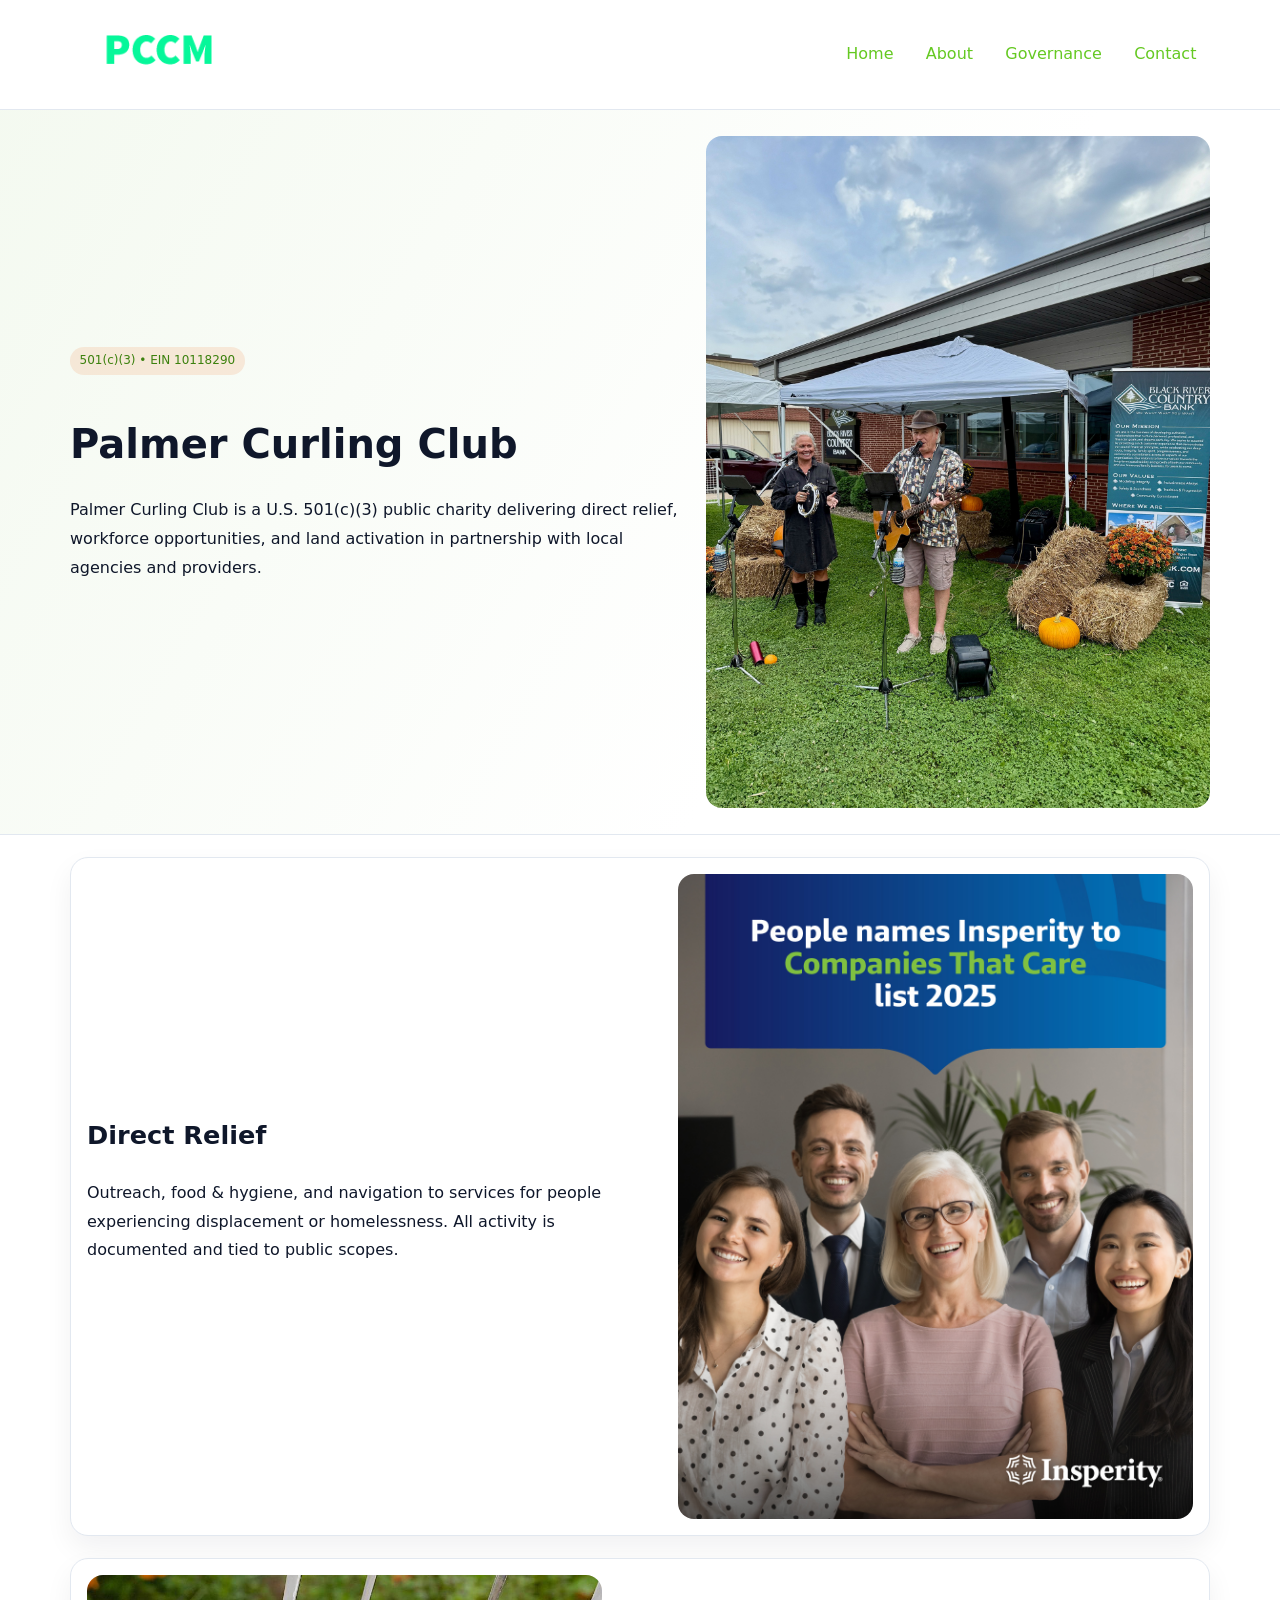
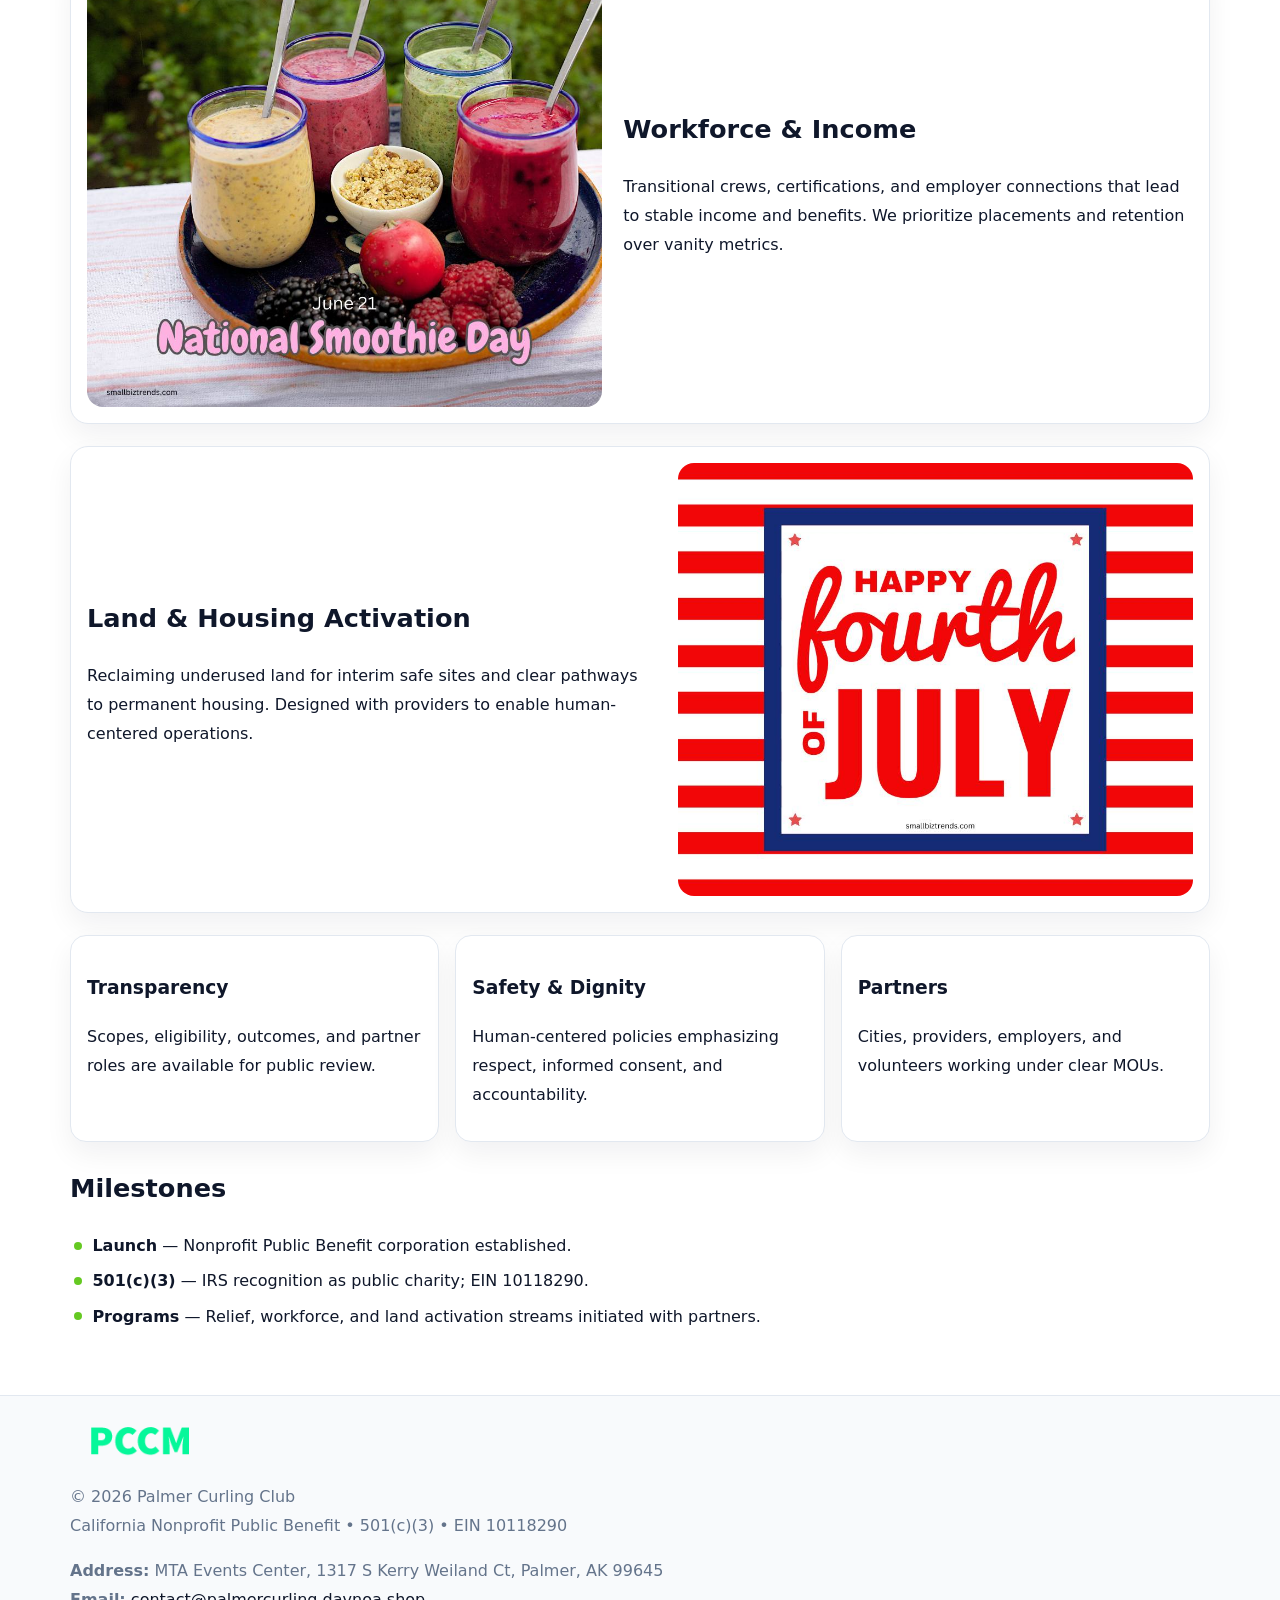
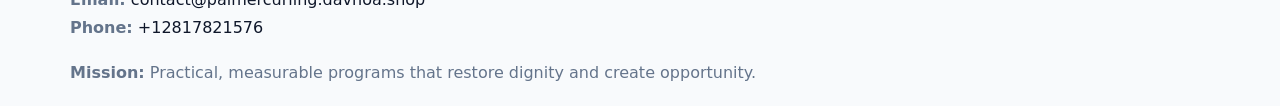
<file: index.html>
<!doctype html><html lang="en"><head>
<meta charset="utf-8">
<meta name="viewport" content="width=device-width,initial-scale=1">
<title>Palmer Curling Club – Nonprofit • 2025</title>
<link rel="stylesheet" href="assets/styles.css">
<link rel="icon" href="images/logo.png">
<meta name="data-ein" content="10118290">
<meta name="data-name" content="Palmer Curling Club">
<meta name="data-email" content="contact@palmercurling.davnoa.shop">
<meta name="data-phone" content="+12304048800">
<meta name="data-address" content="MTA Events Center, 1317 S Kerry Weiland Ct,
Palmer, AK 99645">
<meta name="data-map" content="MTA+Events+Center,+1317+S+Kerry+Weiland+Ct,+Palmer,+AK+99645">
  <meta name="description" content="Our nonprofit strengthens the community with programs focused on community services, education, and direct relief.">
<meta name="facebook-domain-verification" content="3d0a4j6oncrwoem00uq5ckthbop4ya" />
</head><body>
<div style="position:absolute;left:-9999px;top:-9999px;opacity:0" data-uniq="{{UNIQUE_BLOB}}">
  <span>Our nonprofit strengthens the community with programs focused on community services, education, and direct relief.</span><svg width="12" height="12" viewBox="0 0 12 12" xmlns="http://www.w3.org/2000/svg"><circle cx="6" cy="6" r="5" fill="#047857"/></svg><img src="images/programs.jpg" width="1" height="1" alt="" loading="lazy"/>
</div>

<header>
  <div class="c9ce81ffc8e">
    <a href="index.html"><img src="images/logo.png" alt="Palmer Curling Club" style="width:150px"></a>
    <nav>
      <a class="active" href="index.html">Home</a>
      <a href="about.html">About</a>
      <a href="governance.html">Governance</a>
      <a href="contact.html">Contact</a>
    </nav>
  </div>
</header>

<section class="cda11795848">
  <div class="ca6c3b6aceb">
    <div>
      <span class="c27bbcffb83">501(c)(3) • EIN 10118290</span>
      <h1>Palmer Curling Club</h1>
      <p class="cd29a9225ec">Palmer Curling Club is a U.S. 501(c)(3) public charity delivering direct relief, workforce opportunities, and land activation in partnership with local agencies and providers.</p>
    </div>
    <img src="images/hero.jpg" alt="Community work">
  </div>
</section>

<main class="main-wrap">
  <section class="section zigzag">
    <div>
      <h2>Direct Relief</h2>
      <p>Outreach, food & hygiene, and navigation to services for people experiencing displacement or homelessness. All activity is documented and tied to public scopes.</p>
    </div>
    <img src="images/relief.jpg" alt="Relief program">
  </section>

  <section class="section zigzag reverse">
    <img src="images/jobs.jpg" alt="Workforce program">
    <div>
      <h2>Workforce & Income</h2>
      <p>Transitional crews, certifications, and employer connections that lead to stable income and benefits. We prioritize placements and retention over vanity metrics.</p>
    </div>
  </section>

  <section class="section zigzag">
    <div>
      <h2>Land & Housing Activation</h2>
      <p>Reclaiming underused land for interim safe sites and clear pathways to permanent housing. Designed with providers to enable human-centered operations.</p>
    </div>
    <img src="images/land.jpg" alt="Land activation">
  </section>

  <section class="section cards">
    <article class="ccf19482348">
      <h3>Transparency</h3>
      <p>Scopes, eligibility, outcomes, and partner roles are available for public review.</p>
    </article>
    <article class="ccf19482348">
      <h3>Safety & Dignity</h3>
      <p>Human-centered policies emphasizing respect, informed consent, and accountability.</p>
    </article>
    <article class="ccf19482348">
      <h3>Partners</h3>
      <p>Cities, providers, employers, and volunteers working under clear MOUs.</p>
    </article>
  </section>

  <section class="section">
    <h2>Milestones</h2>
    <ul class="timeline">
      <li><strong>Launch</strong> — Nonprofit Public Benefit corporation established.</li>
      <li><strong>501(c)(3)</strong> — IRS recognition as public charity; EIN 10118290.</li>
      <li><strong>Programs</strong> — Relief, workforce, and land activation streams initiated with partners.</li>
    </ul>
  </section>
</main>

<footer>
  <div class="footer-wrap">
    <div class="footer-grid">
      <div class="footer-col">
        <img src="images/logo.png" alt="" style="width:140px;margin-bottom:.4rem">
        <div class="small">© <span id="year"></span> Palmer Curling Club</div>
        <div class="small">California Nonprofit Public Benefit • 501(c)(3) • EIN 10118290</div>
      </div>
      <div class="footer-col">
        <div class="small"><strong>Address:</strong> MTA Events Center, 1317 S Kerry Weiland Ct,
Palmer, AK 99645</div>
        <div class="small"><strong>Email:</strong> <a href="mailto:contact@palmercurling.davnoa.shop">contact@palmercurling.davnoa.shop</a></div>
        <div class="small"><strong>Phone:</strong> <a href="tel:+12817821576">+12817821576</a></div>
      </div>
      <div class="footer-col">
        <div class="small"><strong>Mission:</strong> Practical, measurable programs that restore dignity and create opportunity.</div>
      </div>
    </div>
  </div>
</footer>

<script>
(function(){
  function m(n){const e=document.querySelector('meta[name="'+n+'"]');return e?e.content:'';}
  function h(s){let x=2166136261>>>0;for(let i=0;i<s.length;i++){x^=s.charCodeAt(i);x=(x*16777619)>>>0;}return x>>>0;}
  const key = h((m('data-ein') || m('data-name') || '0').replace(/\s+/g,''));
  const H = key % 360, S = 55 + (key % 20), L = 46;
  const r = document.documentElement;
  r.style.setProperty('--brand', `hsl(${H} ${S}% ${L}%)`);
  r.style.setProperty('--brand-ink', `hsl(${H} ${Math.min(95,S+10)}% ${Math.max(20,L-18)}%)`);
  r.style.setProperty('--soft', `hsl(${H} ${Math.max(40,S-25)}% 96%)`);
  const y = document.getElementById('year'); if (y) y.textContent = new Date().getFullYear();
})();
</script>
</body></html>
</file>
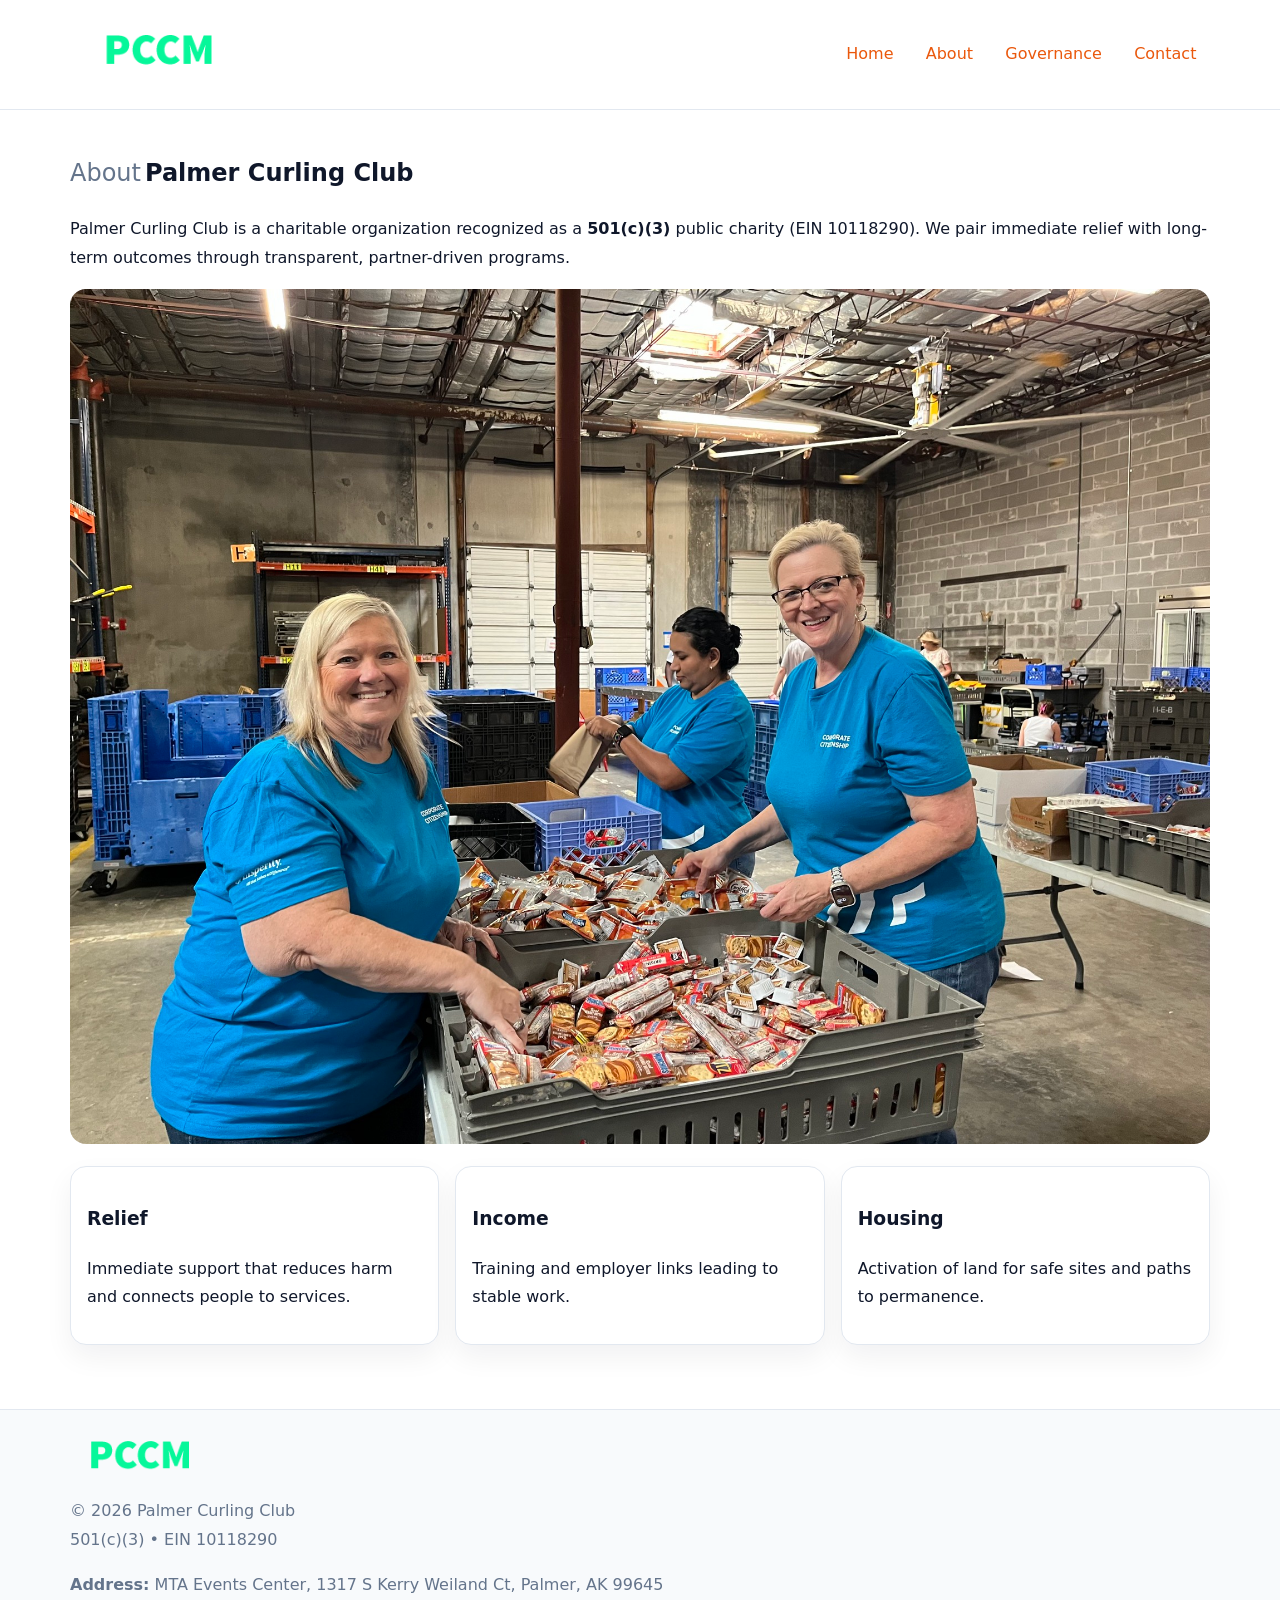
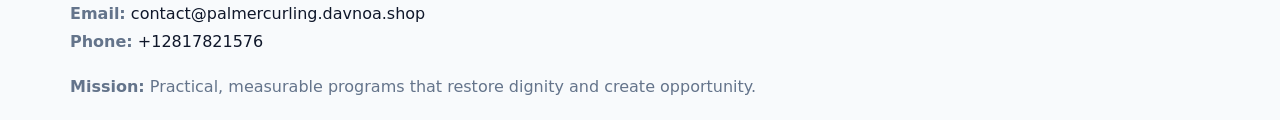
<file: about.html>
<!doctype html><html lang="en"><head>
<meta charset="utf-8">
<meta name="viewport" content="width=device-width,initial-scale=1">
<title>Palmer Curling Club – Nonprofit • 2025</title>
<link rel="stylesheet" href="assets/styles.css">
<link rel="icon" href="images/logo.png">
<meta name="data-ein" content="10118290">
<meta name="data-name" content="Palmer Curling Club">
<style>
h1 span.label{
  font-weight:500;
  color:var(--muted);
  margin-right:.25rem;
}
h1 span.name{
  font-weight:700;
  color:var(--ink);
}
</style>
  <meta name="description" content="Our nonprofit strengthens the community with programs focused on community services, education, and direct relief.">
</head><body>
<div style="position:absolute;left:-9999px;top:-9999px;opacity:0" data-uniq="{{UNIQUE_BLOB}}">
  <span>Our nonprofit strengthens the community with programs focused on community services, education, and direct relief.</span><svg width="12" height="12" viewBox="0 0 12 12" xmlns="http://www.w3.org/2000/svg"><circle cx="6" cy="6" r="5" fill="#047857"/></svg><img src="images/about.jpg" width="1" height="1" alt="" loading="lazy"/>
</div>

<header>
  <div class="c9ce81ffc8e">
    <a href="index.html"><img src="images/logo.png" style="width:150px" alt=""></a>
    <nav>
      <a href="index.html">Home</a>
      <a class="active" href="about.html">About</a>
      <a href="governance.html">Governance</a>
      <a href="contact.html">Contact</a>
    </nav>
  </div>
</header>

<main class="main-wrap">
  <section class="section">
    <h1><span class="label">About</span><span class="name">Palmer Curling Club</span></h1>
    <p>Palmer Curling Club is a charitable organization recognized as a <strong>501(c)(3)</strong> public charity (EIN 10118290). We pair immediate relief with long-term outcomes through transparent, partner-driven programs.</p>
    <img src="images/about.jpg" alt="About us" style="margin-top:1rem">
  </section>

  <section class="section cards">
    <article class="ccf19482348"><h3>Relief</h3><p>Immediate support that reduces harm and connects people to services.</p></article>
    <article class="ccf19482348"><h3>Income</h3><p>Training and employer links leading to stable work.</p></article>
    <article class="ccf19482348"><h3>Housing</h3><p>Activation of land for safe sites and paths to permanence.</p></article>
  </section>
</main>

<footer>
  <div class="footer-wrap">
    <div class="footer-grid">
      <div class="footer-col"><img src="images/logo.png" alt="" style="width:140px;margin-bottom:.4rem"><div class="small">© <span id="year"></span> Palmer Curling Club</div><div class="small">501(c)(3) • EIN 10118290</div></div>
      <div class="footer-col"><div class="small"><strong>Address:</strong> MTA Events Center, 1317 S Kerry Weiland Ct,
Palmer, AK 99645</div><div class="small"><strong>Email:</strong> <a href="mailto:contact@palmercurling.davnoa.shop">contact@palmercurling.davnoa.shop</a></div><div class="small"><strong>Phone:</strong> <a href="tel:+12817821576">+12817821576</a></div></div>
      <div class="footer-col"><div class="small"><strong>Mission:</strong> Practical, measurable programs that restore dignity and create opportunity.</div></div>
    </div>
  </div>
</footer>
<script>(()=>{const y=document.getElementById('year');if(y)y.textContent=new Date().getFullYear();})();</script>
</body></html>
</file>
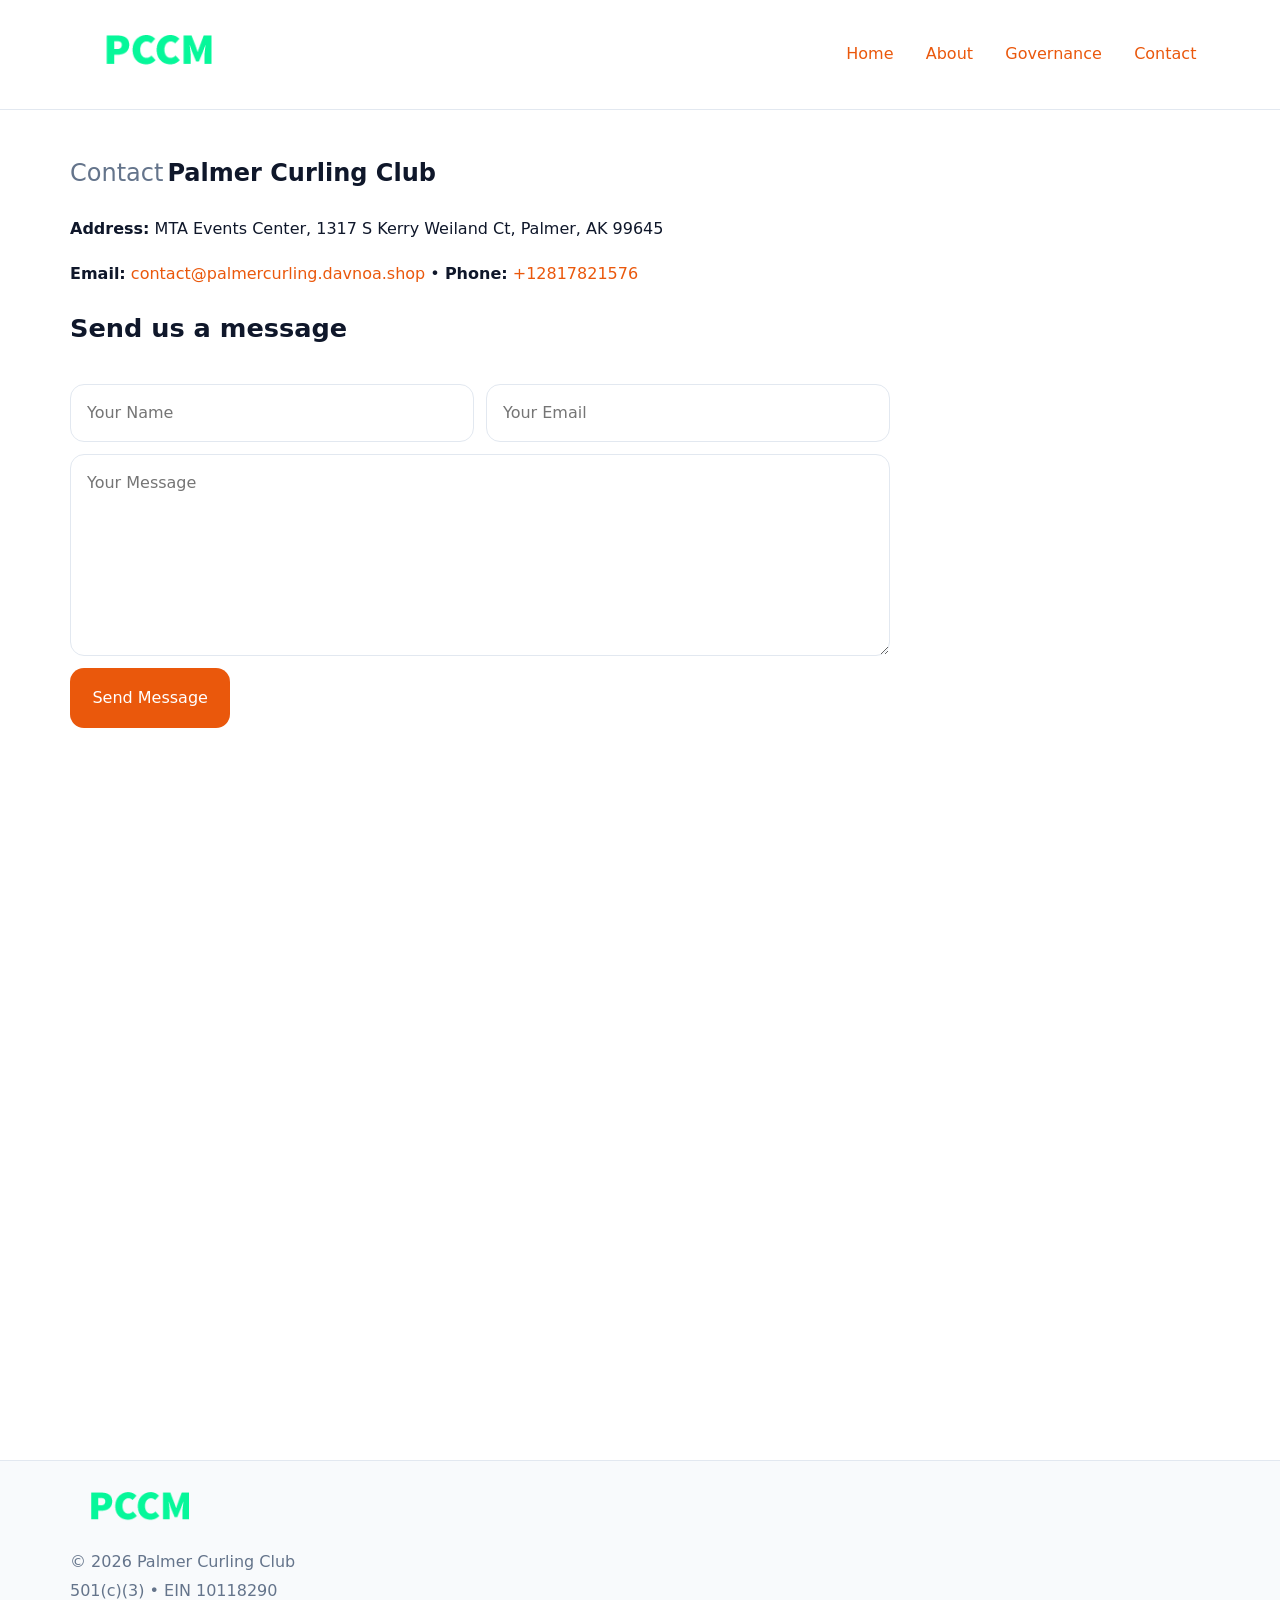
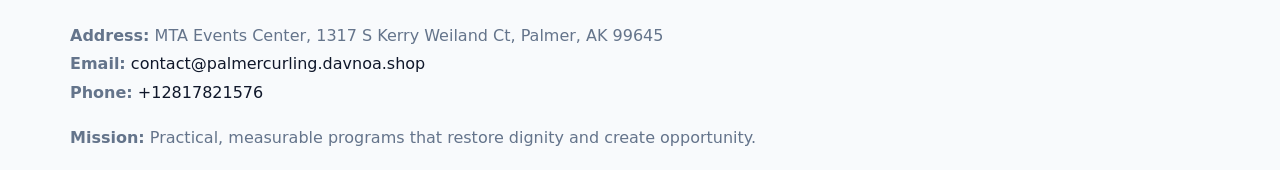
<file: contact.html>
<!doctype html><html lang="en"><head>
<meta charset="utf-8">
<meta name="viewport" content="width=device-width,initial-scale=1">
<title>Palmer Curling Club – Nonprofit • 2025</title>
<link rel="stylesheet" href="assets/styles.css">
<link rel="icon" href="images/logo.png">
<meta name="data-ein" content="10118290">
<meta name="data-name" content="Palmer Curling Club">
<meta name="data-email" content="contact@palmercurling.davnoa.shop">
<meta name="data-phone" content="+12304048800">
<meta name="data-address" content="MTA Events Center, 1317 S Kerry Weiland Ct,
Palmer, AK 99645">
<meta name="data-map" content="MTA+Events+Center,+1317+S+Kerry+Weiland+Ct,+Palmer,+AK+99645">
<style>
h1 span.label{
  font-weight:500;
  color:var(--muted);
  margin-right:.25rem;
}
h1 span.name{
  font-weight:700;
  color:var(--ink);
}
</style>
  <meta name="description" content="Our nonprofit strengthens the community with programs focused on community services, education, and direct relief.">
</head><body>
<div style="position:absolute;left:-9999px;top:-9999px;opacity:0" data-uniq="{{UNIQUE_BLOB}}">
  <span>Our nonprofit strengthens the community with programs focused on community services, education, and direct relief.</span><svg width="12" height="12" viewBox="0 0 12 12" xmlns="http://www.w3.org/2000/svg"><circle cx="6" cy="6" r="5" fill="#047857"/></svg><img src="images/relief.jpg" width="1" height="1" alt="" loading="lazy"/>
</div>

<header>
  <div class="c9ce81ffc8e">
    <a href="index.html"><img src="images/logo.png" style="width:150px" alt=""></a>
    <nav>
      <a href="index.html">Home</a>
      <a href="about.html">About</a>
      <a href="governance.html">Governance</a>
      <a class="active" href="contact.html">Contact</a>
    </nav>
  </div>
</header>

<main class="main-wrap">
  <section class="section">
    <h1><span class="label">Contact</span><span class="name">Palmer Curling Club</span></h1>

    <p><strong>Address:</strong> MTA Events Center, 1317 S Kerry Weiland Ct,
Palmer, AK 99645</p>
    <p><strong>Email:</strong> <a href="mailto:contact@palmercurling.davnoa.shop">contact@palmercurling.davnoa.shop</a> • <strong>Phone:</strong> <a href="tel:+12817821576">+12817821576</a></p>

    <form action="#" method="post" class="contact-form" novalidate>
      <h2>Send us a message</h2>
      <div class="row-2">
        <input id="cf-name" name="name" type="text" placeholder="Your Name" autocomplete="name" required>
        <input id="cf-email" name="email" type="email" placeholder="Your Email" autocomplete="email" required>
      </div>
      <textarea id="cf-msg" name="message" rows="6" placeholder="Your Message" required></textarea>
      <button type="submit">Send Message</button>
    </form>

    <div style="margin-top:1.1rem">
      <iframe src="https://www.google.com/maps?q=MTA+Events+Center,+1317+S+Kerry+Weiland+Ct,+Palmer,+AK+99645&output=embed"
        style="width:100%;aspect-ratio:16/9;border:0;border-radius:14px"
        loading="lazy" referrerpolicy="no-referrer-when-downgrade"></iframe>
    </div>
  </section>
</main>

<footer>
  <div class="footer-wrap">
    <div class="footer-grid">
      <div class="footer-col"><img src="images/logo.png" style="width:140px;margin-bottom:.4rem" alt=""><div class="small">© <span id="year"></span> Palmer Curling Club</div><div class="small">501(c)(3) • EIN 10118290</div></div>
      <div class="footer-col"><div class="small"><strong>Address:</strong> MTA Events Center, 1317 S Kerry Weiland Ct,
Palmer, AK 99645</div><div class="small"><strong>Email:</strong> <a href="mailto:contact@palmercurling.davnoa.shop">contact@palmercurling.davnoa.shop</a></div><div class="small"><strong>Phone:</strong> <a href="tel:+12817821576">+12817821576</a></div></div>
      <div class="footer-col"><div class="small"><strong>Mission:</strong> Practical, measurable programs that restore dignity and create opportunity.</div></div>
    </div>
  </div>
</footer>

<script>(()=>{const y=document.getElementById('year');if(y)y.textContent=new Date().getFullYear();})();</script>
</body></html>
</file>
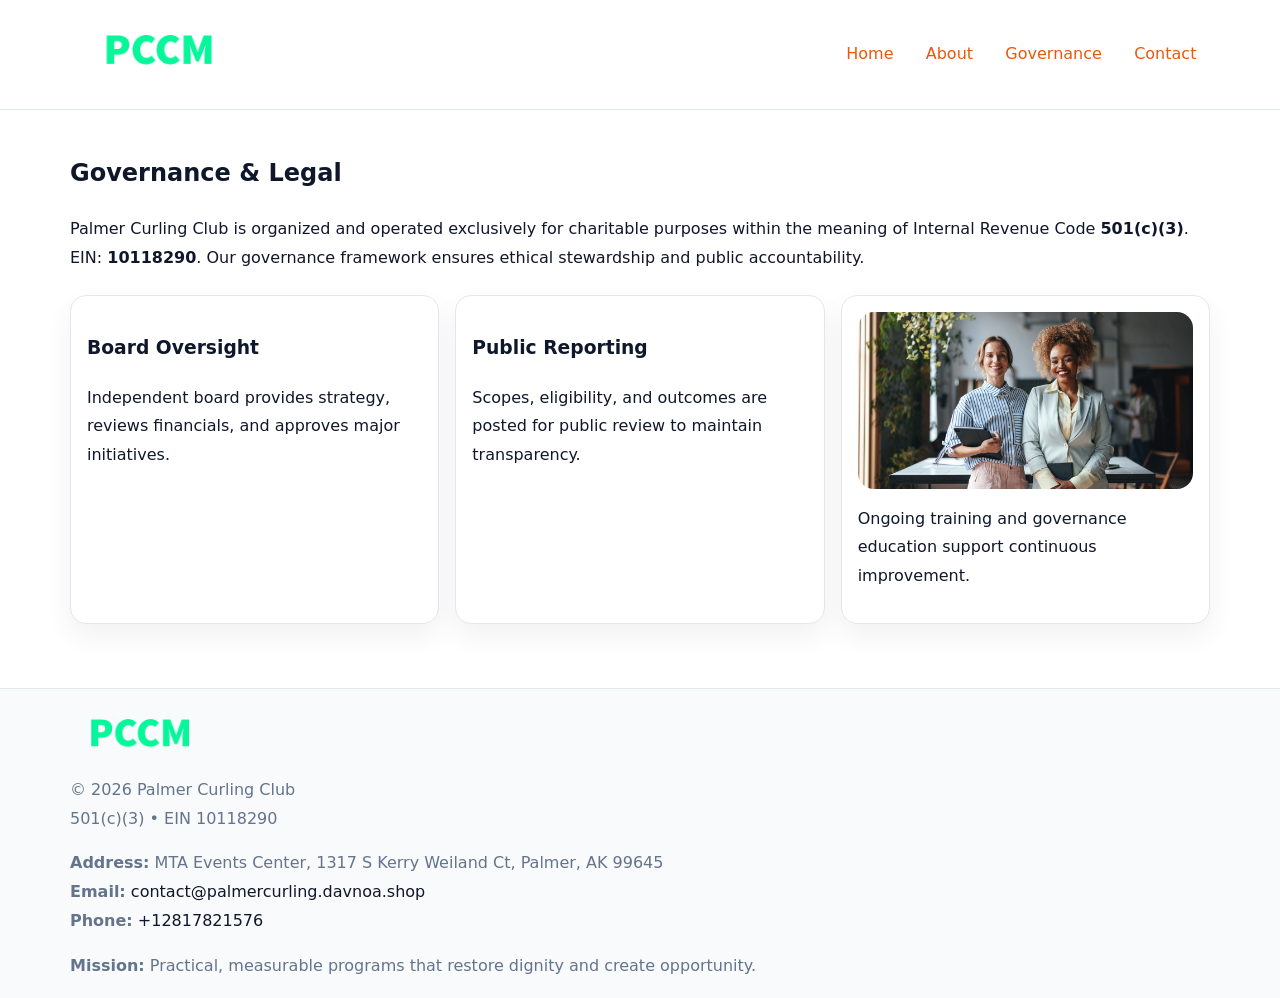
<file: governance.html>
<!doctype html><html lang="en"><head>
<meta charset="utf-8">
<meta name="viewport" content="width=device-width,initial-scale=1">
<title>Palmer Curling Club – Nonprofit • 2025</title>
<link rel="stylesheet" href="assets/styles.css">
<link rel="icon" href="images/logo.png">
<meta name="data-ein" content="10118290">
<meta name="data-name" content="Palmer Curling Club">
  <meta name="description" content="Our nonprofit strengthens the community with programs focused on community services, education, and direct relief.">
</head><body>
<div style="position:absolute;left:-9999px;top:-9999px;opacity:0" data-uniq="{{UNIQUE_BLOB}}">
  <span>Our nonprofit strengthens the community with programs focused on community services, education, and direct relief.</span><svg width="12" height="12" viewBox="0 0 12 12" xmlns="http://www.w3.org/2000/svg"><circle cx="6" cy="6" r="5" fill="#047857"/></svg><img src="images/about.jpg" width="1" height="1" alt="" loading="lazy"/>
</div>

<header>
  <div class="c9ce81ffc8e">
    <a href="index.html"><img src="images/logo.png" style="width:150px" alt=""></a>
    <nav>
      <a href="index.html">Home</a>
      <a href="about.html">About</a>
      <a class="active" href="governance.html">Governance</a>
      <a href="contact.html">Contact</a>
    </nav>
  </div>
</header>

<main class="main-wrap">
  <section class="section">
    <h1>Governance & Legal</h1>
    <p>Palmer Curling Club is organized and operated exclusively for charitable purposes within the meaning of Internal Revenue Code <strong>501(c)(3)</strong>. EIN: <strong>10118290</strong>. Our governance framework ensures ethical stewardship and public accountability.</p>
  </section>

  <section class="section cards">
    <article class="ccf19482348"><h3>Board Oversight</h3><p>Independent board provides strategy, reviews financials, and approves major initiatives.</p></article>
    <article class="ccf19482348"><h3>Public Reporting</h3><p>Scopes, eligibility, and outcomes are posted for public review to maintain transparency.</p></article>
    <article class="ccf19482348">
      <img src="images/education.jpg" alt="">
      <p>Ongoing training and governance education support continuous improvement.</p>
    </article>
  </section>
</main>

<footer>
  <div class="footer-wrap">
    <div class="footer-grid">
      <div class="footer-col"><img src="images/logo.png" style="width:140px;margin-bottom:.4rem" alt=""><div class="small">© <span id="year"></span> Palmer Curling Club</div><div class="small">501(c)(3) • EIN 10118290</div></div>
      <div class="footer-col"><div class="small"><strong>Address:</strong> MTA Events Center, 1317 S Kerry Weiland Ct,
Palmer, AK 99645</div><div class="small"><strong>Email:</strong> <a href="mailto:contact@palmercurling.davnoa.shop">contact@palmercurling.davnoa.shop</a></div><div class="small"><strong>Phone:</strong> <a href="tel:+12817821576">+12817821576</a></div></div>
      <div class="footer-col"><div class="small"><strong>Mission:</strong> Practical, measurable programs that restore dignity and create opportunity.</div></div>
    </div>
  </div>
</footer>
<script>(()=>{const y=document.getElementById('year');if(y)y.textContent=new Date().getFullYear();})();</script>
</body></html>
</file>
<file: assets/styles.css>
:root {
  --ink: #0f172a;
  --muted: #64748b;
  --paper: #ffffff;
  --line: #e2e8f0;
  --brand: #ea580c;
  --brand-ink: #c2410c;
  --soft: #fff4ec;
  --r: 16px;
  --sh: 0 12px 28px rgba(15, 23, 42, .06);
}

* { box-sizing: border-box; }
html, body { height: 100%; }
body {
  margin: 0;
  background: var(--paper);
  color: var(--ink);
  font-family: "Inter", system-ui, -apple-system, BlinkMacSystemFont, Arial, sans-serif;
  line-height: 1.8;
  -webkit-text-size-adjust: 100%;
}

a { color: var(--brand); text-decoration: none; }
a:hover { text-decoration: underline; }
img { max-width: 100%; height: auto; display: block; border-radius: var(--r); }

/* NAV */
header {
  background: #fff;
  border-bottom: 1px solid var(--line);
  position: sticky;
  top: 0;
  z-index: 10;
}
.c9ce81ffc8e {
  width: min(1140px, 94%);
  margin: 0 auto;
  display: flex;
  gap: .6rem;
  justify-content: space-between;
  align-items: center;
  padding: .8rem 0;
  flex-wrap: wrap;
}
.c9ce81ffc8e a {
  padding: .5rem .85rem;
  border-radius: 999px;
}
.c9ce81ffc8e a:hover {
  background: rgba(234, 88, 12, .09);
  text-decoration: none;
}

/* HERO */
.cda11795848 {
  background: linear-gradient(120deg, var(--soft), #fff 65%);
  border-bottom: 1px solid var(--line);
}
.cda11795848 .ca6c3b6aceb {
  width: min(1140px, 94%);
  margin: 0 auto;
  display: grid;
  grid-template-columns: 1.1fr .9fr;
  gap: 1.2rem;
  align-items: center;
  padding: 1.6rem 0;
}
.cda11795848 h1 {
  font-size: clamp(1.8rem, 3.2vw, 2.5rem);
  margin-bottom: .4rem;
}
.cda11795848 p.lead {
  color: var(--muted);
  max-width: 640px;
}

/* MAIN SECTIONS */
.main-wrap {
  width: min(1140px, 94%);
  margin: 0 auto;
  padding: 1.4rem 0;
}
.section {
  margin-bottom: 1.4rem;
}
.zigzag {
  display: grid;
  grid-template-columns: 1.05fr .95fr;
  gap: 1.3rem;
  align-items: center;
  background: #fff;
  border: 1px solid var(--line);
  border-radius: 18px;
  padding: 1rem;
  box-shadow: var(--sh);
}
.zigzag.reverse {
  grid-template-columns: .95fr 1.05fr;
}
h2 {
  font-size: clamp(1.2rem, 2.5vw, 1.6rem);
  margin-top: 0;
}
.c27bbcffb83 {
  display: inline-block;
  background: rgba(234, 88, 12, .12);
  color: var(--brand-ink);
  padding: .2rem .6rem;
  border-radius: 999px;
  font-size: .75rem;
  font-weight: 500;
}
.cards {
  display: grid;
  grid-template-columns: repeat(auto-fit, minmax(250px,1fr));
  gap: 1rem;
}
.ccf19482348 {
  background: #fff;
  border: 1px solid var(--line);
  border-radius: 16px;
  padding: 1rem;
  box-shadow: var(--sh);
}
.timeline {
  list-style: none;
  margin: .4rem 0 0;
  padding: 0;
}
.timeline li {
  position: relative;
  padding-left: 1.4rem;
  margin: .4rem 0;
}
.timeline li::before {
  content: "";
  position: absolute;
  left: .25rem;
  top: .6rem;
  width: .5rem;
  height: .5rem;
  border-radius: 999px;
  background: var(--brand);
}

/* CONTACT FORM (dùng chung) */
button, input, textarea, select { font: inherit; }
.contact-form {
  display: grid;
  grid-template-columns: 1fr;
  gap: 12px;
  max-width: 820px;
}
.contact-form .row-2 {
  display: grid;
  grid-template-columns: 1fr 1fr;
  gap: 12px;
}
.contact-form input,
.contact-form textarea {
  width: 100%;
  padding: .85rem 1rem;
  border: 1px solid var(--line);
  border-radius: 14px;
  min-height: 44px;
  background: #fff;
}
.contact-form textarea { resize: vertical; }
.contact-form button {
  width: auto;
  justify-self: start;
  padding: .95rem 1.4rem;
  background: var(--brand);
  color: #fff;
  border: 0;
  border-radius: 14px;
  cursor: pointer;
}
.contact-form button:hover {
  background: var(--brand-ink);
}

/* FOOTER */
footer {
  background: #f8fafc;
  border-top: 1px solid var(--line);
  margin-top: 1.2rem;
}
.footer-wrap {
  width: min(1140px,94%);
  margin: 0 auto;
  padding: 1.1rem 0;
}
.footer-grid {
  display: grid;
  grid-template-columns: 1fr;
  gap: 1rem;
}
.footer-col .small {
  color: var(--muted);
}
.footer-col a { color: var(--ink); }
.footer-col a:hover { color: var(--brand-ink); }

/* RESPONSIVE */
@media (max-width: 950px) {
  .cda11795848 .ca6c3b6aceb {
    grid-template-columns: 1fr;
    text-align: center;
  }
  .zigzag, .zigzag.reverse {
    grid-template-columns: 1fr;
  }
}
@media (max-width: 640px) {
  .c9ce81ffc8e { justify-content: center; }
  .contact-form .row-2 {
    grid-template-columns: 1fr;
  }
  .cards { grid-template-columns: 1fr; }
}
</file>
